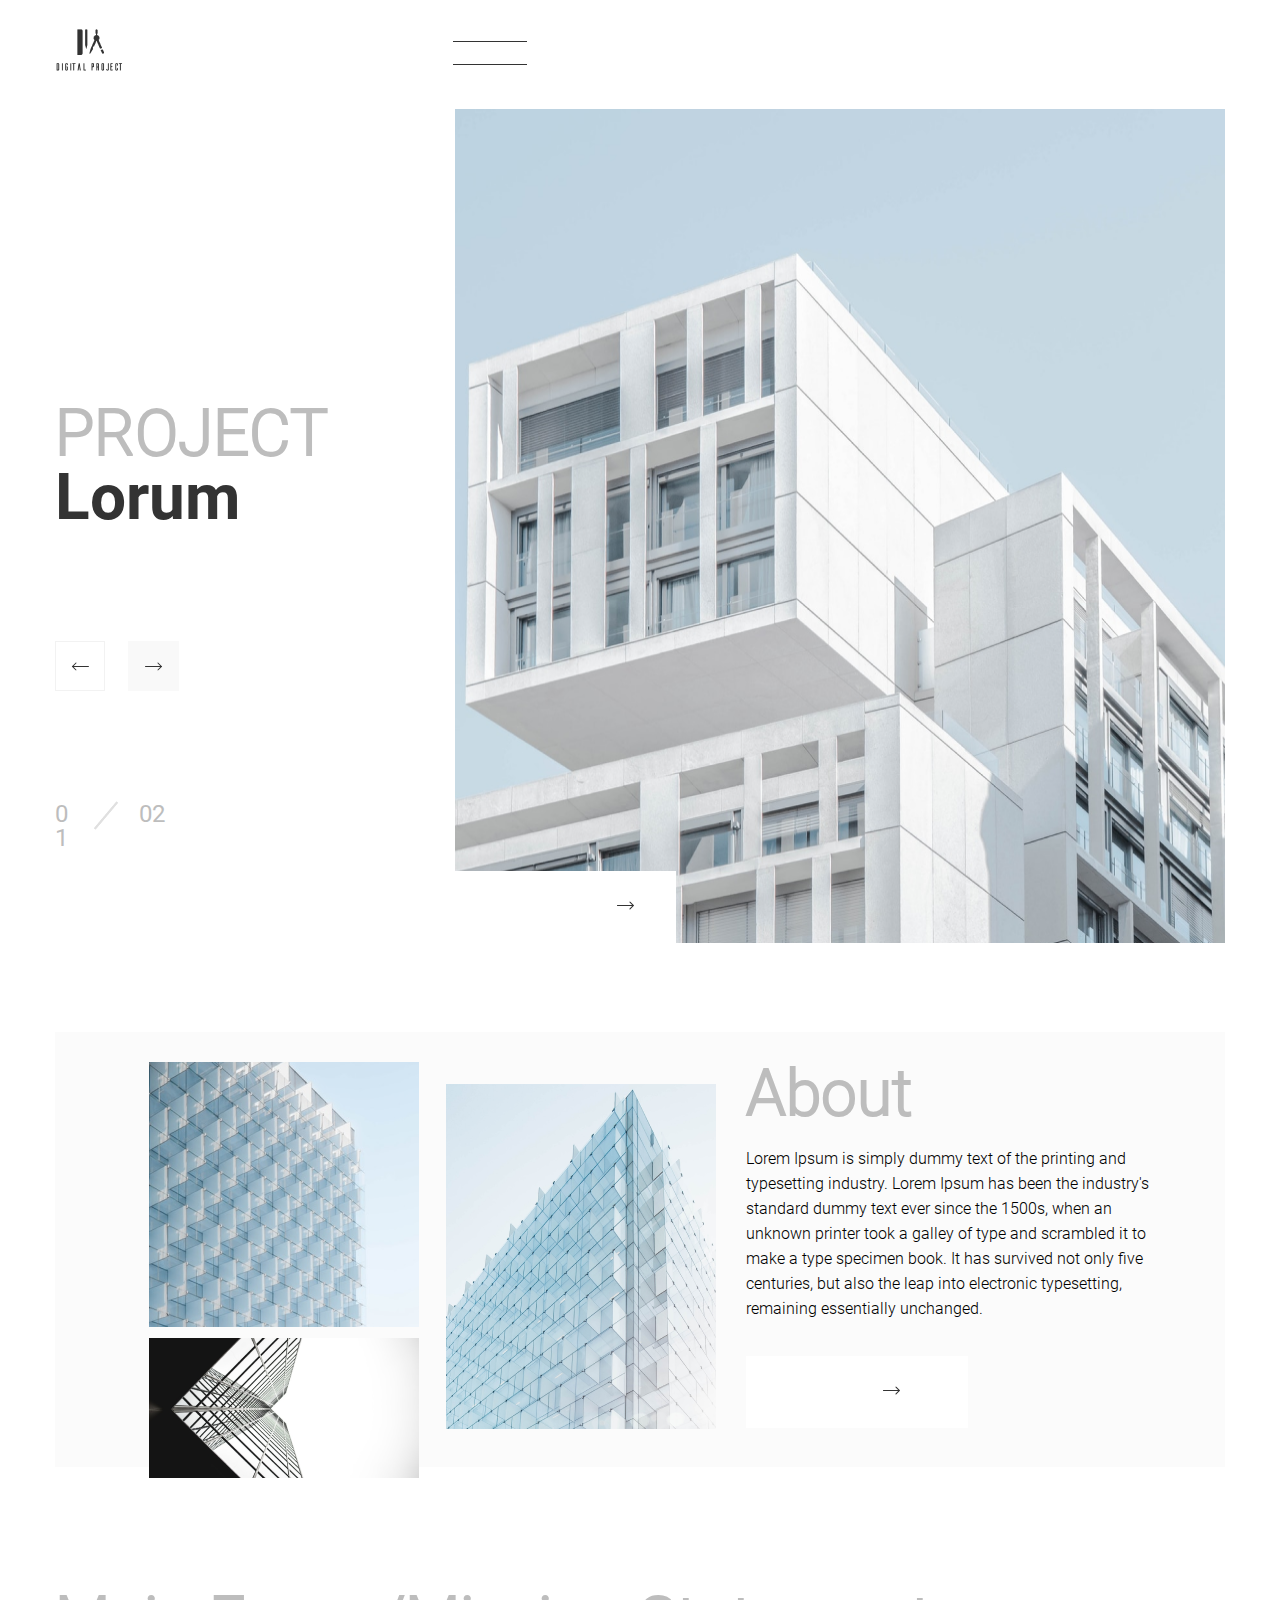
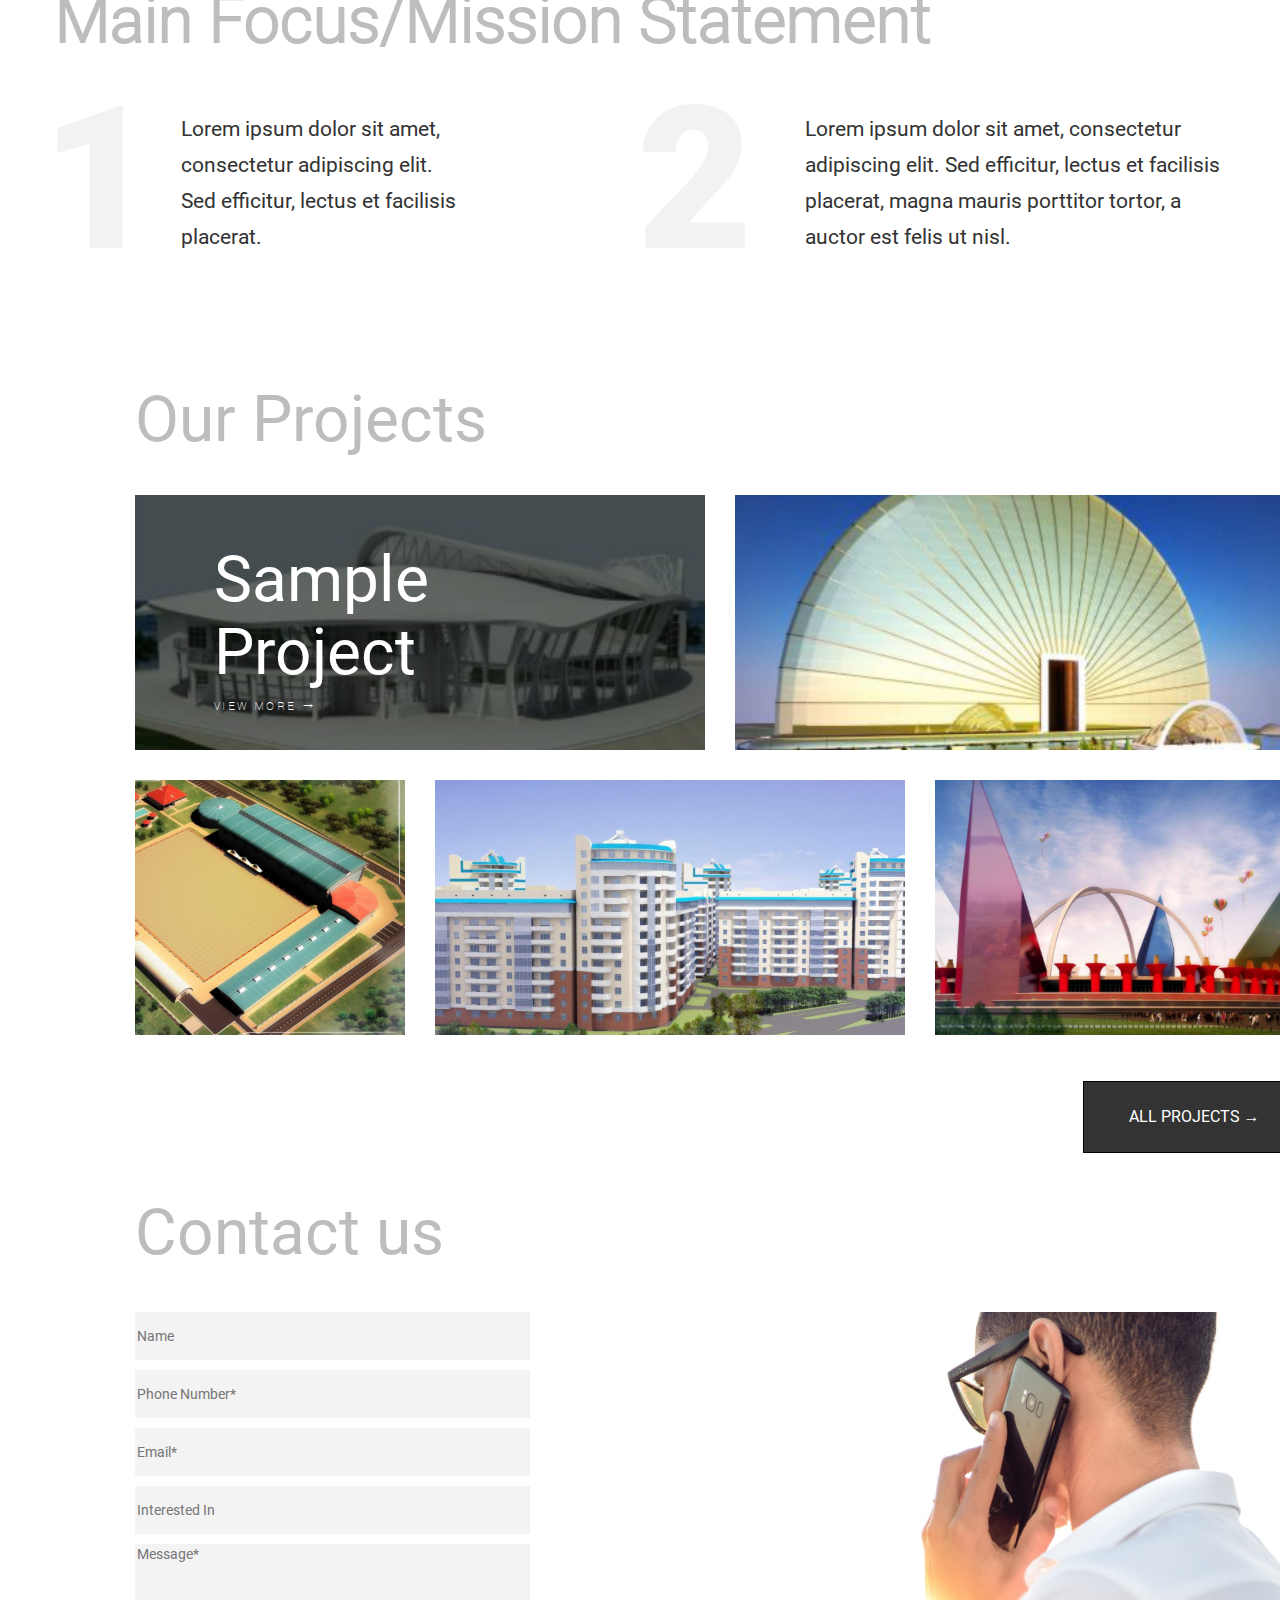
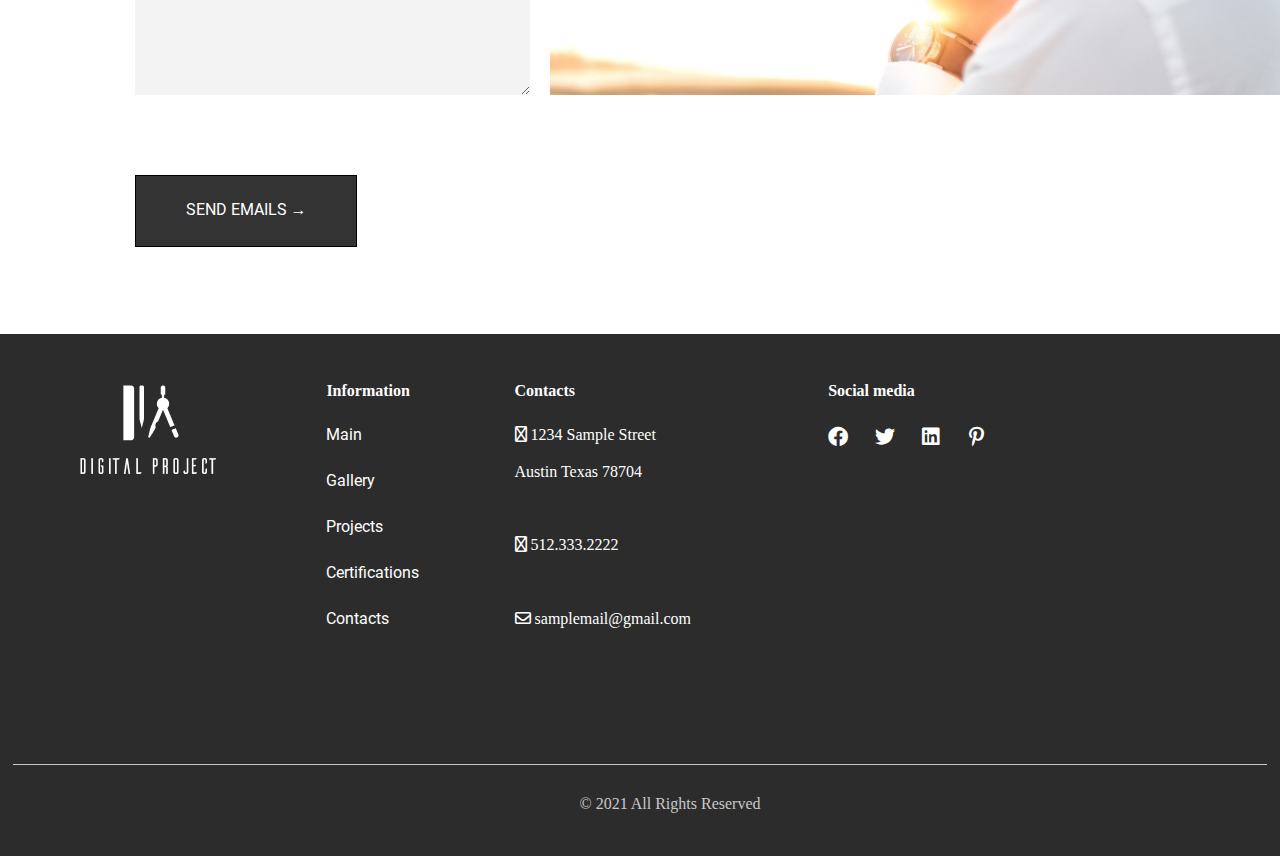
<file: index.html>
<!DOCTYPE html>
<html lang="en">

<head>
    <meta charset="UTF-8">
    <meta http-equiv="X-UA-Compatible" content="IE=edge">
    <meta name="viewport" content="width=device-width, initial-scale=1.0">
    <link rel="stylesheet" href="./assets/styles/normalize.css">
    <link rel="stylesheet" href="./assets/styles/style.css">
    <link rel="stylesheet" href="./assets/styles/adaptive.css">
    <link rel="preconnect" href="https://fonts.googleapis.com">
    <link rel="preconnect" href="https://fonts.gstatic.com" crossorigin>
    <link rel="stylesheet" type="text/css" href="https://cdnjs.cloudflare.com/ajax/libs/font-awesome/6.0.0-beta3/css/all.min.css">
    <link href="https://fonts.googleapis.com/css2?family=Roboto:ital,wght@0,300;1,100;1,300&display=swap" rel="stylesheet">
    <title>Website of architects</title>
</head>

<body>
    <header class="header">
        <div class="header__logo">
            <img src="./assets/images/logo_header.png" alt="">
        </div>
        <div class="nav__burger">
            &#9776;
        </div>
        <nav class="nav">
            <a href="index.html" class="nav__link nav__link-active">MAIN</a>
            <a href="photoGal.html" class="nav__link">GALLERY</a>
            <a href="our_projects.html" class="nav__link">PROJECTS</a>
            <a href="#" class="nav__link">CERTIFICATIONS</a>
            <a href="contact.html" class="nav__link">CONTACTS</a>
        </nav>
    </header>

    <section class="main">
        <div class="main__content">
            <h1 class="main__content-title title">
                PROJECT <span>Lorum</span>
            </h1>
            <div class="main__content-control control">
                <div class="main__content-control_back control__back">
                    <svg width="18" height="9" viewBox="0 0 18 9" fill="none" xmlns="http://www.w3.org/2000/svg">
                        <path fill-rule="evenodd" clip-rule="evenodd"
                            d="M18 4.5C18 4.22386 17.7761 4 17.5 4L1.5 4C1.22386 4 1 4.22386 1 4.5C1 4.77614 1.22386 5 1.5 5L17.5 5C17.7761 5 18 4.77614 18 4.5Z"
                            fill="#333333" />
                        <path fill-rule="evenodd" clip-rule="evenodd"
                            d="M5.35355 0.646447C5.15829 0.451184 4.84171 0.451184 4.64645 0.646447L0.792894 4.5L4.64645 8.35355C4.84171 8.54882 5.15829 8.54882 5.35355 8.35355C5.54882 8.15829 5.54882 7.84171 5.35355 7.64645L2.20711 4.5L5.35355 1.35355C5.54882 1.15829 5.54882 0.841709 5.35355 0.646447Z"
                            fill="#333333" />
                    </svg>
                </div>
                <div class="main__content-control_forward control__forward">
                    <svg width="19" height="9" viewBox="0 0 19 9" fill="none" xmlns="http://www.w3.org/2000/svg">
                        <path fill-rule="evenodd" clip-rule="evenodd"
                            d="M0.935303 4.5C0.935303 4.22386 1.15916 4 1.4353 4L17.4353 4C17.7114 4 17.9353 4.22386 17.9353 4.5C17.9353 4.77614 17.7114 5 17.4353 5L1.4353 5C1.15916 5 0.935303 4.77614 0.935303 4.5Z"
                            fill="#333333" />
                        <path fill-rule="evenodd" clip-rule="evenodd"
                            d="M13.5817 0.646447C13.777 0.451184 14.0936 0.451184 14.2889 0.646447L18.1424 4.5L14.2889 8.35355C14.0936 8.54882 13.777 8.54882 13.5817 8.35355C13.3865 8.15829 13.3865 7.84171 13.5817 7.64645L16.7282 4.5L13.5817 1.35355C13.3865 1.15829 13.3865 0.841709 13.5817 0.646447Z"
                            fill="#333333" />
                    </svg>

                </div>
            </div>
            <div class="main__content-numbers slide__numbers">
                <div class="main__content-number slide__number number-active">
                    01
                </div>
                <div class="main__content-slash slide__slash"></div>
                <div class="main__content-number slide__number">
                    02
                </div>
            </div>
        </div>
        <div class="main__img">
            <img src="./assets/images/main_img.png" alt="">
            <a class="main__img-btn btn btn__white" href="#">
                View Project
                <div class="main__img-btn_forward">
                    <img src="./assets/images/arrow_forward.png" alt="arrow">
                </div>
            </a>
        </div>
    </section>

    <section class="about">
        <div class="about__content">
            <div class="about__content-img">
                <div class="about__content-img_small">
                    <img class="about__img-1" src="./assets/images/about_1.png" alt="">
                    <img class="about__img-2" src="./assets/images/about_2.png" alt="">
                </div>
                <img class="about__img-3" src="./assets/images/about_3.png" alt="">
            </div>
            <div class="about__content-text">
                <h1 class="about__content-title title">About</h1>
                <div class="about__content-desc">
                    Lorem Ipsum is simply dummy text of the printing and typesetting industry. Lorem Ipsum has been the
                    industry's standard dummy text ever since the 1500s, when an unknown printer took a galley of type
                    and scrambled it to make a type specimen book. It has survived not only five centuries, but also the
                    leap into electronic typesetting, remaining essentially unchanged.
                </div>
                <a class="about__content-btn btn btn__white" href="#">
                    Read More
                    <div class="main__img-btn_forward">
                        <img src="./assets/images/arrow_forward.png" alt="arrow">
                    </div>
                </a>
            </div>
        </div>
    </section>

    <section class="focus">
        <h1 class="focus__content-title title">Main Focus/Mission Statement</h1>
        <div class="focus__content">
            <div class="focus__content-numbers">
                <div class="focus__content-desc focus__content-desc-1 ">
                    Lorem ipsum dolor sit amet, consectetur adipiscing elit. Sed efficitur, lectus et facilisis
                    placerat.
                </div>
            </div>
            <div class="focus__content-numbers">
                <div class="focus__content-desc focus__content-desc-2">
                    Lorem ipsum dolor sit amet, consectetur adipiscing elit. Sed efficitur, lectus et facilisis
                    placerat,
                    magna mauris porttitor tortor, a auctor est felis ut nisl.
                </div>
            </div>
        </div>
    </section>
    <div class="ourProjects-wrapper">
        <h1>Our Projects</h1>
        <div class="ourProjects-grid-container">
            <div id="item-1">
                <img id="ourProjects-firstImage" src="./assets/images/imageFirst.svg" alt="buildingFirst">
                <div id="ourProjects-firstImage-text">
                    <div id="ourProjects-firstImage-text-one">Sample Project</div>
                    <div id="ourProjects-firstImage-text-two">view more &rarr;</div>
                </div>
            </div>
            <div id="item-2">
                <img src="./assets/images/imageSec.svg" alt="buildingSec">
            </div>
            <div id="item-3"><img src="./assets/images/imageTh.svg" alt="buildingThird"></div>
            <div id="item-4"><img src="./assets/images/imageFo.svg" alt="buildingForth"></div>
            <div id="item-5"><img src="./assets/images/imageFi.svg" alt="buildingFifth"></div>
        </div>
        <div class="buttonP"> <a href="all-projects">ALL PROJECTS &rarr;</a>
        </div>
    </div>

    <div class="contactUs-wrapper">
        <h1 class="Contact-us">Contact us</h1>

        <img id="pic" src="./assets/images/man.svg" alt="man-calls">

        <div class="form-1">
            <label for="name"></label>
            <input type="text" class="name" id="name" placeholder="Name">
        </div>
        <div class="form-2">
            <label for="Number"></label>
            <input type="text" class="number" id="phoneNumber" placeholder="Phone Number*">
        </div>

        <div class="form-3">
            <label for="Email"></label>
            <input type="text" class="email" id="email" placeholder="Email*">
        </div>

        <div class="form-4">
            <label for="InterestedIN"></label>
            <input type="text" class="interest" id="InterestedIn" placeholder="Interested In">
        </div>

        <div class="form-5">
            <label for="Message"></label>
            <textarea class="message" id="Message" rows="4" placeholder="Message*"></textarea>
        </div>

        <div id="buttonS">
            <a href="Send-email">SEND EMAILS &rarr;</a>
        </div>
    </div>

    <footer>
        <div class="footer_content">
            <div class="logo">
                <img src="./assets/images/logo_project.png">
            </div>
            <div class="footer-heading_footer1">
                <h1>Information</h1>
                <div class="footer-heading_footer1_contetnt">
                    <a href="index.html">Main</a>
                    <a href="photoGal.html">Gallery</a>
                    <a href="our_projects.html">Projects</a>
                    <a href="#">Certifications</a>
                    <a href="contact.html">Contacts</a>
                </div>
            </div>
            <div class="footer-heading_footer2">
                <h1>Contacts</h1>
                <div class="footer-heading_footer2_contetnt">
                    <div><i class="fa-regular fa-location-dot"></i> 1234 Sample Street
                        <br><br>
                        Austin Texas 78704
                        <br><br>
                        <br>
                        <br>
                        <i class="fa-regular fa-phone"></i> 512.333.2222
                        <br>
                        <br>
                        <br><br>
                        <i class="fa-regular fa-envelope"></i> samplemail@gmail.com
                    </div>
                </div>
            </div>
            <div class="footer-heading_footer3">
                <h1>Social media</h1>
                <div class="links">
                    <a href="#"><i class="fab fa-facebook"></i></a>
                    <a href="#"><i class="fab fa-twitter"></i></a>
                    <a href="#"><i class="fa-brands fa-linkedin"></i></a>
                    <a href="#"><i class="fa-brands fa-pinterest-p"></i></a>
                </div>
            </div>
        </div>
        <div class="line">
        </div>
        <div class="footer_bottom">
            &copy; 2021 All Rights Reserved
        </div>
    </footer>
</body>
</html>
</file>
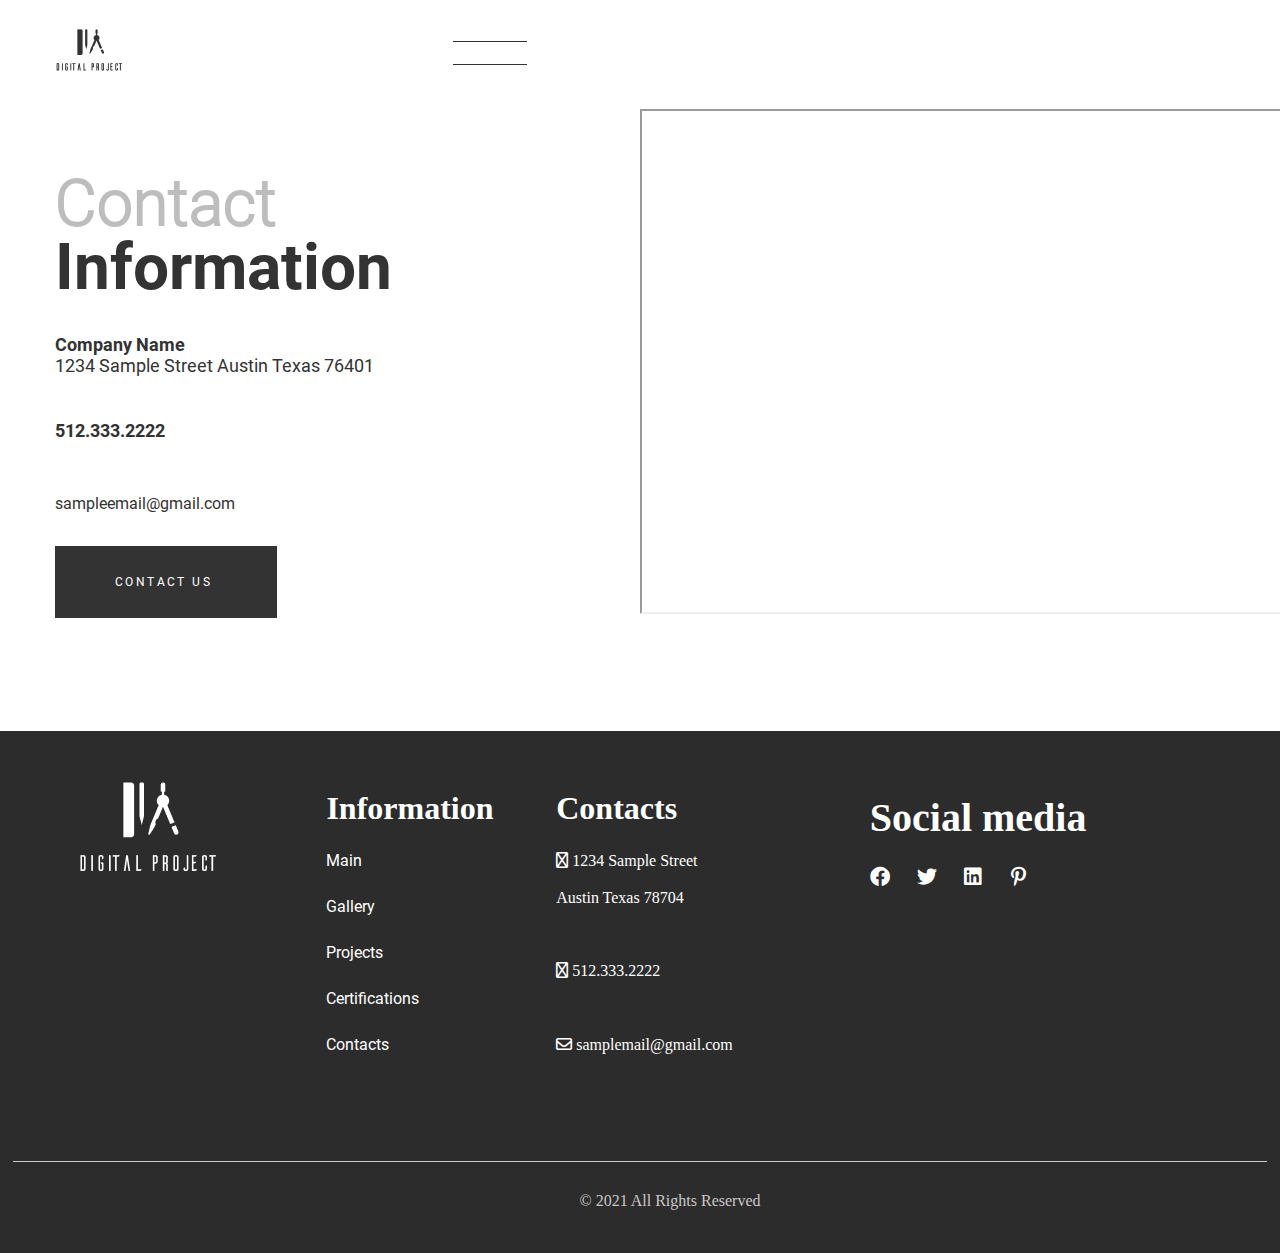
<file: contact.html>
<!DOCTYPE html>
<html lang="en">
<head>
    <meta charset="UTF-8">
    <meta http-equiv="X-UA-Compatible" content="IE=edge">
    <meta name="viewport" content="width=device-width, initial-scale=1.0">
    <link rel="stylesheet" type="text/css" href="https://cdnjs.cloudflare.com/ajax/libs/font-awesome/6.0.0-beta3/css/all.min.css">
    <link rel="stylesheet" href="./assets/styles/style.css">
    <link rel="stylesheet" href="./assets/styles/normalize.css">
    <link rel="stylesheet" href="./assets/styles/adaptive.css">
    <title>Contact information</title>
</head>
<body>
    <header class="header">
        <div class="header__logo">
            <img src="./assets/images/logo_header.png" alt="">
        </div> 
        <div class="nav__burger">
            &#9776;
        </div>
        <nav class="nav">
            <a href="index.html" class="nav__link nav__link-active">MAIN</a>
            <a href="#" class="nav__link">GALLERY</a>
            <a href="our_projects.html" class="nav__link">PROJECTS</a>
            <a href="#" class="nav__link">CERTIFICATIONS</a>
            <a href="contact.html" class="nav__link">CONTACTS</a>
        </nav>
    </header>

    <section class="contact">
        <div class="contact__content">
            <div class="contact__container">
                <h1 class="contact__content-title title">
                    Contact <span>Information</span>
                </h1>
                <div class="contact__content-name">
                    Company Name
                </div>
                <div class="contact__content-address">
                    1234 Sample Street Austin Texas 76401
                </div>
                <div class="contact__content-numbers">
                    512.333.2222
                </div>
                <div class="contact__content-email">
                    sampleemail@gmail.com
                </div>
                <a class="contact__btn btn btn__black" href="#">
                    Contact US
                </a>
            </div>
        </div>
        <div class="contact__map">
            <iframe src="https://www.google.com/maps/embed?pb=!1m18!1m12!1m3!1d32783.315971335694!2d-97.74895511254714!3d30.26781465917307!2m3!1f0!2f0!3f0!3m2!1i1024!2i768!4f13.1!3m3!1m2!1s0x8644b563cee397dd%3A0x8c7b0d0fd5625a82!2sCanopy%20by%20Hilton%20Austin%20Downtown!5e0!3m2!1sen!2sua!4v1638521319108!5m2!1sen!2sua" width="100%" height="501" allowfullscreen="" loading="lazy"></iframe>
        </div>
    </section>

    <footer>
        <div class="footer_content">
            <div class="logo">
            <img src="./assets/images/logo_footer.png">
            </div>
            
            <div class="footer-heading_footer1">
                <h1>Information</h1>
                <div class="footer-heading_footer1_contetnt">
                    <a href="index.html">Main</a>
                    <a href="#">Gallery</a>
                    <a href="our_projects.html">Projects</a>
                    <a href="#">Certifications</a>
                    <a href="contact.html">Contacts</a>
                </div>
            </div>
            <div class="footer-heading_footer2">
                <h1>Contacts</h1>
                <div class="footer-heading_footer2_contetnt">
                <div><i class="fa-regular fa-location-dot"></i>        1234 Sample Street
                    <br><br>
                    Austin Texas 78704
                    <br><br>
                    <br>
                    <br>
                <i class="fa-regular fa-phone"></i>        512.333.2222
                <br>
                <br>
                <br><br>
                <i class="fa-regular fa-envelope"></i>        samplemail@gmail.com
            </div>
            </div>
            </div>
            <div class="footer-heading_footer3">
                <h1>Social media</h1>
                <div class="links">
                <a href="#"><i class="fab fa-facebook"></i></a>
                <a href="#"><i class="fab fa-twitter"></i></a>
                <a href="#"><i class="fa-brands fa-linkedin"></i></a>
                <a href="#"><i class="fa-brands fa-pinterest-p"></i></a>
            </div>
            </div>
        </div>
        
        <div class="line">
        </div>
        <div class="footer_bottom">
        &copy; 2021 All Rights Reserved
        </div>
        </footer>
</body>
</html>
</file>
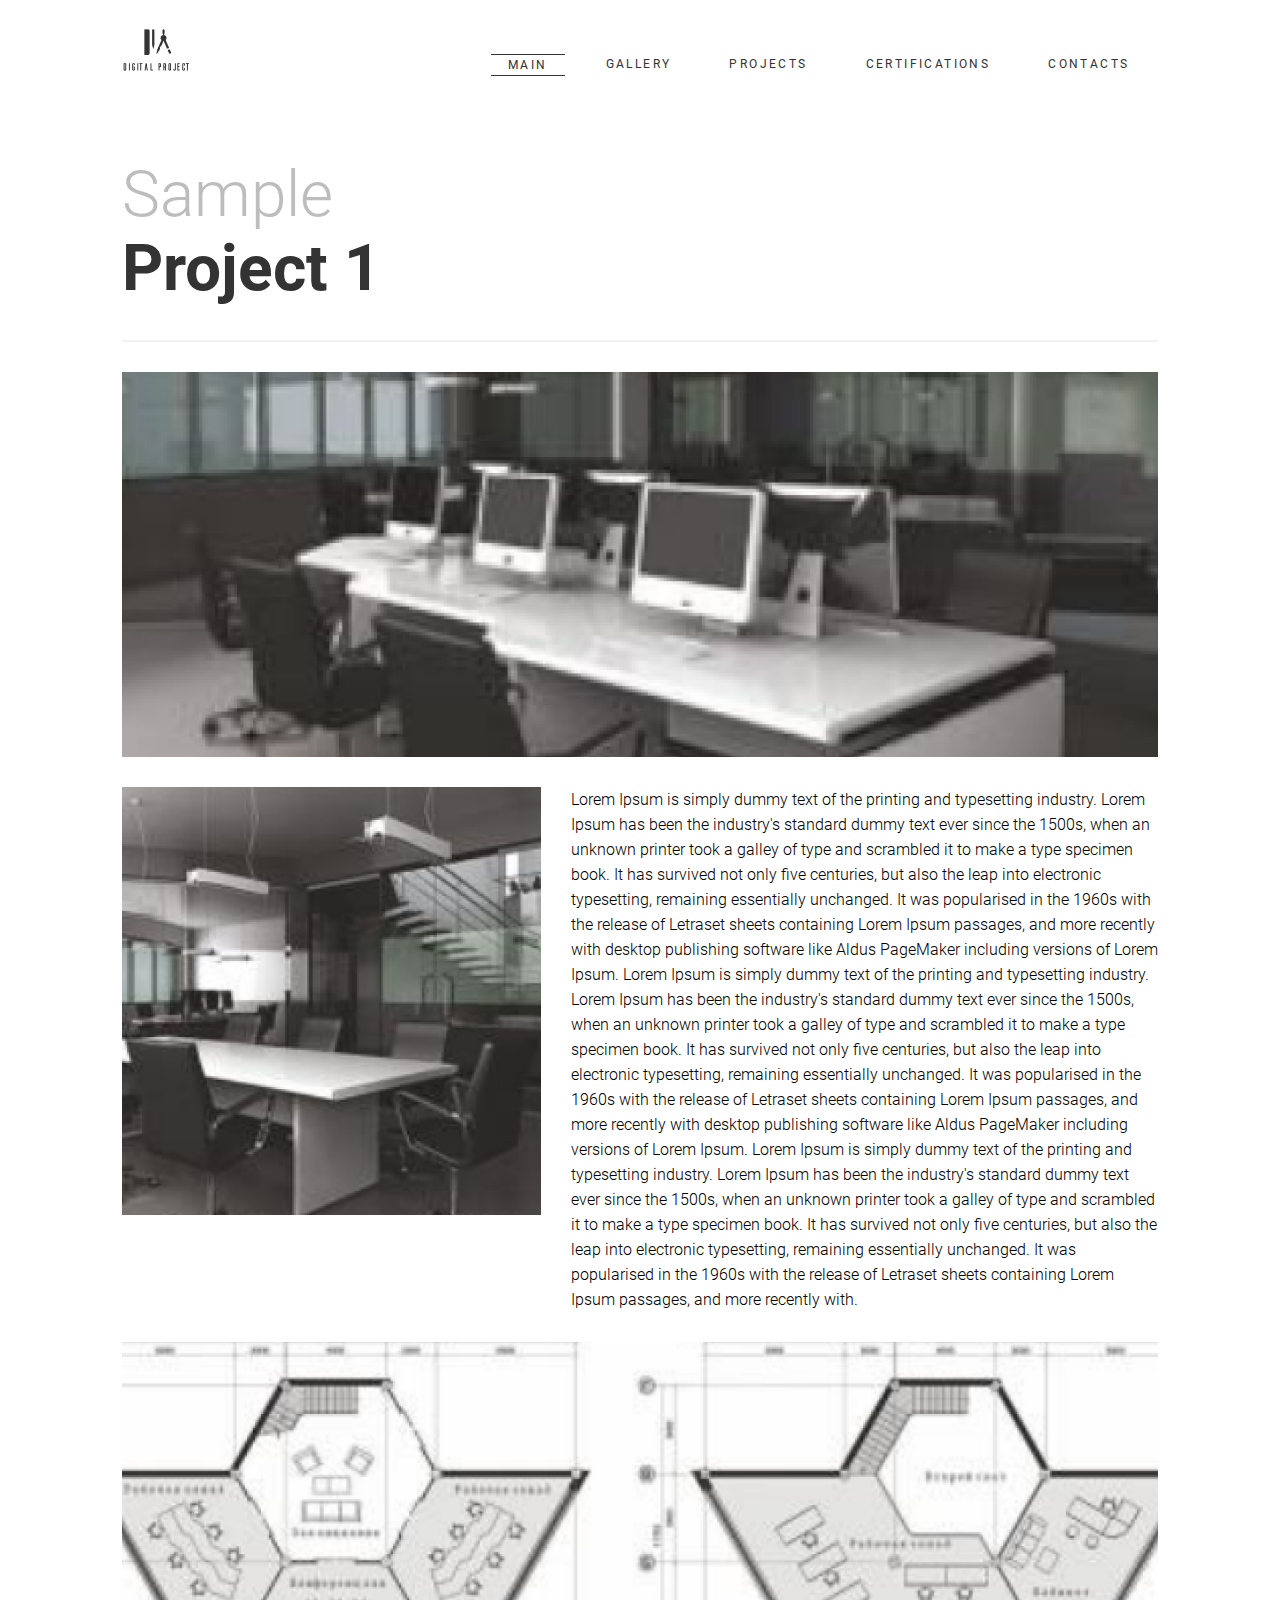
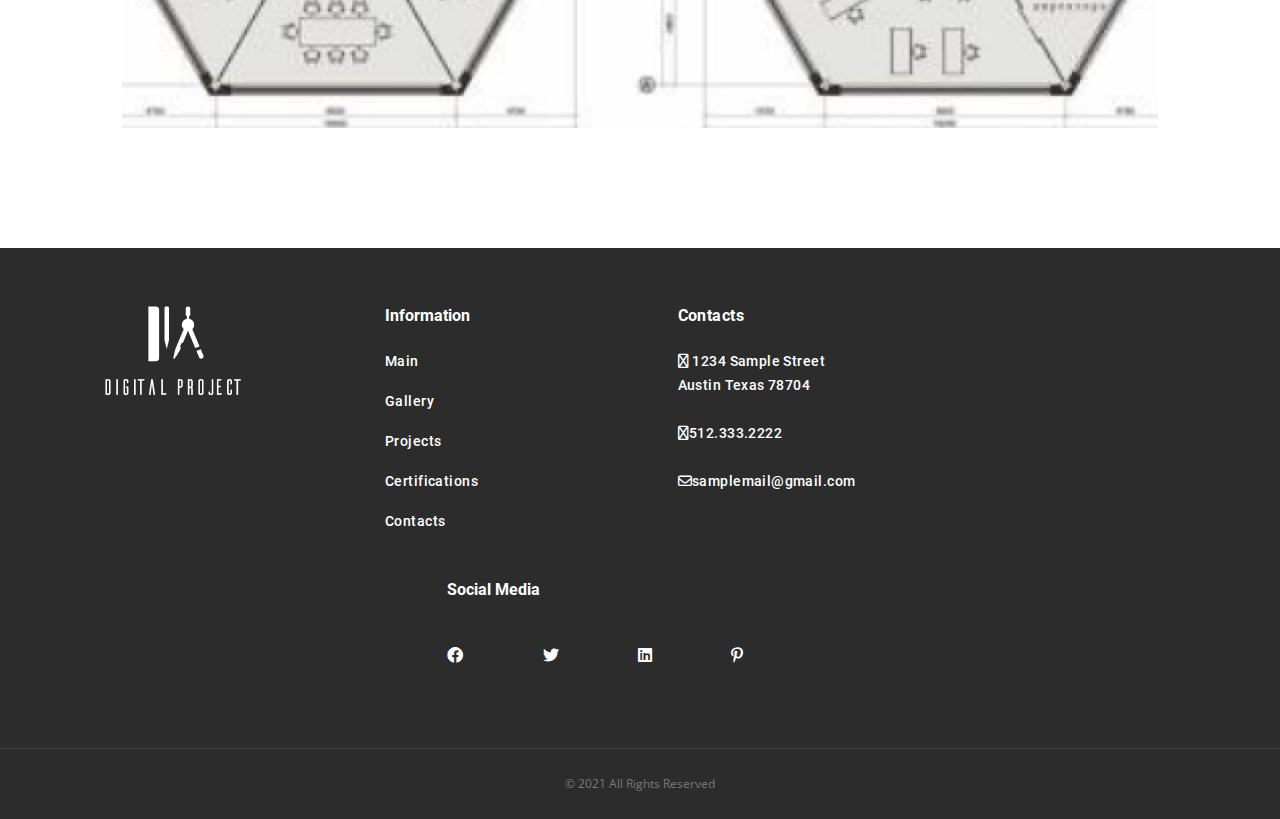
<file: sample_project-1.html>
<!DOCTYPE html>
<html lang="en">

<head>
    <meta charset="UTF-8">
    <meta http-equiv="X-UA-Compatible" content="IE=edge">
    <meta name="viewport" content="width=device-width, initial-scale=1.0">
    <title>Sample Project 1</title>
    <link rel="stylesheet" href="assets/styles/normalize.css">
    <link rel="stylesheet" href="assets/styles/style_sample_project-1.css">
    <link rel="stylesheet" type="text/css"
        href="https://cdnjs.cloudflare.com/ajax/libs/font-awesome/6.0.0-beta3/css/all.min.css">
</head>

<body>
    <header class="header">
        <div class="header__logo">
            <img src="assets/images/logo_header.png" alt="logo-digital-project">
        </div>
        <nav class="header__nav nav">
            <a href="index.html" class="nav__link nav__link-active">main</a>
            <a href="#" class="nav__link">gallery</a>
            <a href="our_projects.html" class="nav__link">projects</a>
            <a href="#" class="nav__link">certifications</a>
            <a href="#" class="nav__link">contacts</a>
        </nav>
    </header>

    <main class="main">
        <div class="content-one">
            <h1 class="content-one__title title">
                <span class="title_grey">Sample </span>
                <span class="title_black"> Project 1 </span>
            </h1>
            <div class="content-one__line"></div>
        </div>

        <img class="content-two__image-one" src="assets/images/image1_sp-page.png"
            alt="first-image-of-the-first-sample-project">

        <div class="content-three">
            <img class="content-three__img-two" src="assets/images/image2_sp-page.png"
                alt="second-image-of-the-first-sample-project">
            <p class="content-three__text">Lorem Ipsum is simply dummy text of the printing and typesetting
                industry. Lorem
                Ipsum
                has
                been the industry's standard dummy text ever since the 1500s, when an unknown printer took a
                galley
                of
                type and scrambled it to make a type specimen book. It has survived not only five centuries, but
                also
                the leap into electronic typesetting, remaining essentially unchanged. It was popularised in the
                1960s
                with the release of Letraset sheets containing Lorem Ipsum passages, and more recently with
                desktop
                publishing software like Aldus PageMaker including versions of Lorem Ipsum. Lorem Ipsum is
                simply
                dummy
                text of the printing and typesetting industry. Lorem Ipsum has been the industry's standard
                dummy
                text
                ever since the 1500s, when an unknown printer took a galley of type and scrambled it to make a
                type
                specimen book. It has survived not only five centuries, but also the leap into electronic
                typesetting,
                remaining essentially unchanged. It was popularised in the 1960s with the release of Letraset
                sheets
                containing Lorem Ipsum passages, and more recently with desktop publishing software like Aldus
                PageMaker
                including versions of Lorem Ipsum. Lorem Ipsum is simply dummy text of the printing and
                typesetting
                industry. Lorem Ipsum has been the industry's standard dummy text ever since the 1500s, when an
                unknown
                printer took a galley of type and scrambled it to make a type specimen book. It has survived not
                only
                five centuries, but also the leap into electronic typesetting, remaining essentially unchanged.
                It
                was
                popularised in the 1960s with the release of Letraset sheets containing Lorem Ipsum passages,
                and
                more
                recently with.</p>
        </div>

        <img class="content-four__image-three" src="assets/images/image3_sp-page.png"
            alt="third-image-of-the-first-sample-project">
    </main>

    <footer class="footer">
        <div class="footer__content">
            <div class="footer__logo">
                <img src="assets/images/logo_footer.png" alt="logo-digital-project">
            </div>

            <div class="footer__information">
                <h3 class="footer__title">Information</h3>

                <div class="information__links">
                    <a href="index.html">Main</a>
                    <a href="#">Gallery</a>
                    <a href="our_projects.html">Projects</a>
                    <a href="#">Certifications</a>
                    <a href="contact.html">Contacts</a>
                </div>
            </div>

            <div class="footer__contacts">
                <h3 class="footer__title">Contacts</h3>

                <div><i class="fa-regular fa-location-dot"></i>
                    <a>1234 Sample Street<br>Austin Texas 78704</a>
                    <br><br>
                    <i class="fa-regular fa-phone"></i><a>512.333.2222</a>
                    <br><br>
                    <i class="fa-regular fa-envelope"></i><a>samplemail@gmail.com</a>
                </div>
            </div>

            <div class="footer__social-media">
                <h3 class="footer__title">Social Media</h3>
                <div class="media-links">
                    <a href="#"><i class="fab fa-facebook"></i></a>
                    <a href="#"><i class="fab fa-twitter"></i></a>
                    <a href="#"><i class="fa-brands fa-linkedin"></i></a>
                    <a href="#"><i class="fa-brands fa-pinterest-p"></i></a>
                </div>
            </div>
        </div>

        <div class="footer__copyright">&copy; 2021 All Rights Reserved</div>

    </footer>
</body>

</html>
</file>
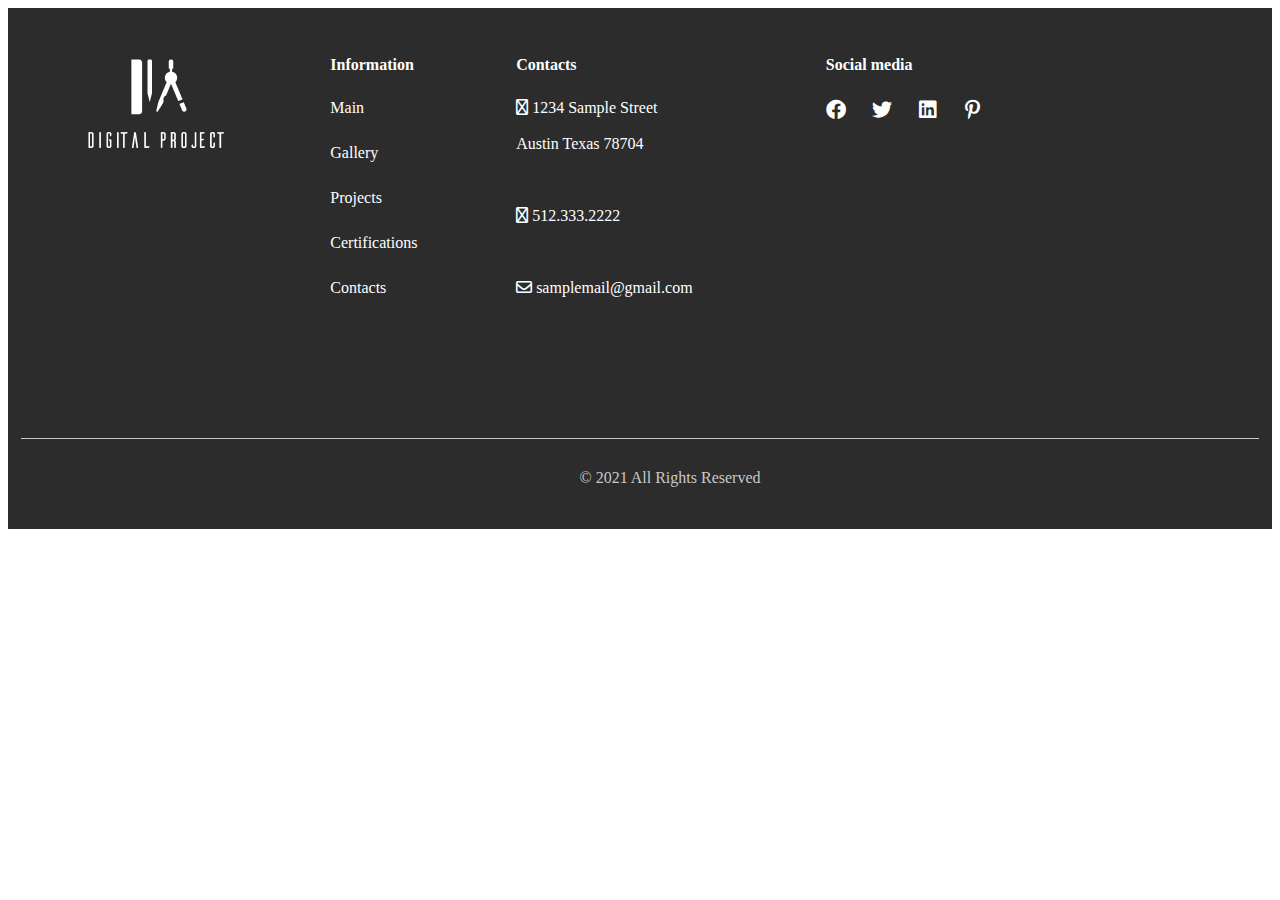
<file: footer/project1.html>
<!DOCTYPE html>
<html lang="en">
<head>
    <meta charset="UTF-8">
    <meta http-equiv="X-UA-Compatible" content="IE=edge">
    <meta name="viewport" content="width=device-width, initial-scale=1.0">
    <title>Document</title>
    <link rel="stylesheet" href="project1.css">
    <link rel="stylesheet" type="text/css" href="https://cdnjs.cloudflare.com/ajax/libs/font-awesome/6.0.0-beta3/css/all.min.css">
    <link rel="preconnect" href="https://fonts.googleapis.com"> 
<link rel="preconnect" href="https://fonts.gstatic.com" crossorigin> 
<link href="https://fonts.googleapis.com/css2?family=Roboto:ital,wght@0,300;1,100;1,300&display=swap" rel="stylesheet">
</head>
<body> 
    <footer>
    <div class="footer_content">
        <div class="logo">
        <img src="logo_project.png">
        </div>
        
        <div class="footer-heading_footer1">
            <h1>Information</h1>
            <div class="footer-heading_footer1_contetnt">
                <a href="Main.html">Main</a>
                <a href="Gallery.html">Gallery</a>
                <a href="Projects.html">Projects</a>
                <a href="Certifications.html">Certifications</a>
                <a href="Contacts.html">Contacts</a>
            </div>
        </div>
        <div class="footer-heading_footer2">
            <h1>Contacts</h1>
            <div class="footer-heading_footer2_contetnt">
            <div><i class="fa-regular fa-location-dot"></i>        1234 Sample Street
                <br><br>
                Austin Texas 78704
                <br><br>
                <br>
                <br>
            <i class="fa-regular fa-phone"></i>        512.333.2222
            <br>
            <br>
            <br><br>
            <i class="fa-regular fa-envelope"></i>        samplemail@gmail.com
        </div>
        </div>
        </div>
        <div class="footer-heading_footer3">
            <h1>Social media</h1>
            <div class="links">
            <a href="#"><i class="fab fa-facebook"></i></a>
            <a href="#"><i class="fab fa-twitter"></i></a>
            <a href="#"><i class="fa-brands fa-linkedin"></i></a>
            <a href="#"><i class="fa-brands fa-pinterest-p"></i></a>
        </div>
        </div>
    </div>
    
    <div class="line">
    </div>
    <div class="footer_bottom">
    &copy; 2021 All Rights Reserved
    </div>
    </footer>
</body>
</html>
</file>
<file: assets/styles/style.css>
@font-face {
    font-family: "RobotoRegular";
    src: url(../fonts/RobotoRegular.ttf);
}

@font-face {
    font-family: "RobotoLight";
    src: url(../fonts/RobotoLight.ttf);
}

@font-face {
    font-family: "RobotoBold";
    src: url(../fonts/RobotoBold.ttf);
}

@font-face {
    font-family: "RobotoBlack";
    src: url(../fonts/RobotoBlack.ttf);
}

@font-face {
    font-family: "GothicA1-Thin";
    src: url(../fonts/GothicA1-Thin.ttf);
}

.header {
    display: flex;
    max-width: 1170px;
    padding: 29px 0;
    margin: 0 auto;
}

.nav__burger {
    display: none;
}

.nav {
    display: flex;
    align-items: center;
    margin-left: 26%;
    margin-right: 15%;
}

.nav__link {
    margin-left: 2em;
    margin-right: 2em;
    padding: 4px 13px;
    font-family: "RobotoRegular", sans-serif;
    font-size: 0.750em;
    letter-spacing: 0.2em;
    text-decoration: none;
    text-transform: uppercase;
    color: #333333;
}

.nav__link-active {
    border-bottom: 1px solid #333333;
    border-top: 1px solid #333333;
    padding: 4px 17px;
}

.ourProjects-wrapper {
    width: 1170px;
    height: 765px;
    margin: 0 135px;
    position: relative;
}

.ourProjects-wrapper h1 {
    font-style: normal;
    font-weight: 300;
    font-size: 64px;
    line-height: 64px;
    font-family: "RobotoRegular", sans-serif;
    color: #BDBDBD;
}

.ourProjects-grid-container {
    display: grid;
    width: 1170px;
    grid-template-columns: 270px 270px 170px 370px;
    grid-template-rows: repeat(2, 255px);
    grid-gap: 30px;

}

.ourProjects-grid-container #item-1 {
    grid-column: 1/3;
    grid-row: 1/2;
    position: relative;
}

.ourProjects-grid-container #item-2 {
    grid-column: 3/5;
    grid-row: 1/2;
}

.ourProjects-grid-container #item-3 {
    grid-column: 1/2;
    grid-row: 2/3;
}

.ourProjects-grid-container #item-4 {
    grid-column: 2/4;
    grid-row: 2/3;
}

.ourProjects-grid-container #item-5 {
    grid-column: 4/5;
    grid-row: 2/3;
}

#ourProjects-firstImage {
    filter: brightness(50%);
}

#ourProjects-firstImage-text {
    position: absolute;
    left: 79px;
    top: 48px;
    width: 233px;
    height: 160px;
}

#ourProjects-firstImage-text-one {
    font-family: "RobotoRegular";
    src: url(../fonts/RobotoRegular.ttf);
    font-style: normal;
    font-weight: 300;
    font-size: 64px;
    color: white;
}

#ourProjects-firstImage-text-two {
    font-family: "GothicA1-Thin";
    font-style: normal;
    font-weight: normal;
    font-size: 12px;
    line-height: 12px;
    letter-spacing: 0.2em;
    text-transform: uppercase;
    color: white;
    margin-top: 10px;
}

.project-name {
    font-family: "RobotoRegular";
    src: url(../fonts/RobotoRegular.ttf);
    font-style: normal;
    font-weight: 300;
    font-size: 64px;
    color: #BDBDBD;

}

.container {
    display: grid;
    grid-gap: 20px;
    grid-template-columns: 2fr 2fr;
    grid-template-rows: 1fr 2fr 1.fr;
}

.buttonP {
    display: flex;
    justify-content: center;
    align-items: center;
    border: 1px solid black;
    width: 220px;
    height: 70px;
    background-color: #333333;
    position: absolute;
    bottom: 0px;
    right: 0px;
    color: #FFFFFF
}

a:link {
    text-decoration: none;
    color: white;
    font-family: "RobotoRegular";
    src: url(../fonts/RobotoRegular.ttf);
    font-style: normal;
    font-weight: 400;

}

.contactUs-wrapper {
    width: 1170px;
    height: 603px;
    margin: 0 135px 135px 135px;
}

.Contact-us {
    font-family: "RobotoRegular";
    src: url(../fonts/RobotoRegular.ttf);
    font-style: normal;
    font-weight: 300;
    font-size: 64px;
    color: #BDBDBD;
}

.name,
.number,
.email,
.interest {
    width: 391px;
    height: 46px;
    background-color: #F3F3F3;
    border: none;
    margin-bottom: 10px;
    font-family: "RobotoRegular";
    src: url(../fonts/RobotoRegular.ttf);
    font-size: 14px;

}

.message {
    width: 391px;
    height: 147px;
    background-color: #F3F3F3;
    border: none;
    font-family: "RobotoRegular";
    src: url(../fonts/RobotoRegular.ttf);
    font-size: 14px;
}

#pic {
    position: absolute;
    width: 749x;
    height: 383px;
    left: 550px;


}

#buttonS {
    display: flex;
    justify-content: center;
    align-items: center;
    border: 1px solid black;
    width: 220px;
    height: 70px;
    background-color: #333333;
    margin-right: 100px;
    margin-top: 75px;
}

.main {
    display: flex;
    justify-content: space-between;
    max-width: 1170px;
    margin: 0 auto;
    padding: 3px 0 7% 0;
}

.main__content {
    margin-top: 25%;
}

.main__content-title {
    max-width: 277px;
}

.title {
    margin: 0;
    font-family: "RobotoLight", sans-serif;
    font-size: 4em;
    line-height: 64px;
    color: #BDBDBD;
}

.title span {
    font-family: "RobotoBold", sans-serif;
    color: #333333;
}

.main__content-control {
    margin-top: 40%;
}

.control {
    display: flex;
}

.control__back,
.control__forward {
    padding: 15px;
    margin-right: 23px;
    box-sizing: border-box;
    text-align: center;
}

.control__back {
    border: 1px solid #F2F2F2;
}

.control__forward {
    border: 1px solid #F9F9F9;
    background: #F9F9F9;
}

.main__content-numbers {
    margin-top: 40%;
}

.slide__numbers {
    display: flex;
}

.slide__number {
    font-family: "RobotoRegular", sans-serif;
    font-size: 1.5em;
    line-height: 24px;
    color: #BDBDBD;
}

.number-active {
    max-width: 24px;
    word-break: break-all;
}

.slide__slash {
    margin: -4px 32px 0 26px;
    border: 1px solid #E0E0E0;
    box-sizing: border-box;
    transform: rotate(40deg);
    height: 35px;
    background: #E0E0E0;
}

.main__img {
    position: relative;
}

.main__img img {
    max-width: 770px;
    width: 100%;
    height: 100%;
}

.main__img-btn {
    position: absolute;
    bottom: 0;
    left: -1px;
}

.btn {
    display: flex;
    align-items: center;
    width: 222px;
    padding-top: 23px;
    padding-bottom: 23px;
    padding-left: 25px;
    box-sizing: border-box;
    font-family: "RobotoRegular", sans-serif;
    font-size: 0.75em;
    line-height: 12px;
    letter-spacing: 0.2em;
    text-transform: uppercase;
    text-decoration: none;
    color: #333333;
}

.btn__white {
    background: #FFFFFF;
}

.main__img-btn_forward {
    margin-left: 21px;
}

.about {
    max-width: 1170px;
    margin: 0 auto;
    background-color: #FBFBFB;
    background-size: cover;
}

.about__content {
    display: flex;
    max-height: 435px;
    height: 100%;
}

.about__content-img {
    display: flex;
    padding-left: 8%;
    padding-top: 2.5%;
}

.about__content-img_small {
    margin-right: 2.5%;
}

.about__img-1 {
    max-width: 270px;
    max-height: 265px;
    width: 100%;
    height: 100%;
}

.about__img-2 {
    margin-top: 2.5%;
    max-width: 270px;
    max-height: 140px;
    width: 100%;
    height: 100%;
}

.about__img-3 {
    padding-top: 4%;
    padding-bottom: 2.5%;
    max-width: 270px;
    max-height: 345px;
    width: 100%;
    height: 100%;
}

.about__content-text {
    padding: 30px 70px 30px 30px;
}

.about__content-desc {
    margin-top: 20px;
    max-width: 587px;
    font-family: "RobotoLight", sans-serif;
    font-size: 1em;
    line-height: 25px;
    color: #000000;
}

.about__content-btn {
    margin-top: 35px;
}

.focus {
    max-width: 1170px;
    margin: 0 auto;
    padding-top: 9.5%;
    padding-bottom: 7%;
}

.focus__content {
    display: flex;
    justify-content: space-between;
}

.focus__content-numbers {
    display: flex;
    margin-top: 5%;
}

.focus__content-desc {
    position: relative;
    font-family: "RobotoRegular", sans-serif;
    font-size: 1.313em;
    line-height: 36px;
    color: #333333;
}

.focus__content-desc-1 {
    max-width: 279px;
    left: 45%;
}

.focus__content-desc-1::before {
    display: block;
    position: absolute;
    bottom: 40%;
    left: -50%;
    content: "1";
    font-family: "RobotoBlack", sans-serif;
    font-size: 200px;
    color: #F2F2F2;
}

.focus__content-desc-2 {
    max-width: 420px;
}

.focus__content-desc-2::before {
    display: block;
    position: absolute;
    bottom: 40%;
    left: -40%;
    content: "2";
    font-family: "RobotoBlack", sans-serif;
    font-size: 200px;
    color: #F2F2F2;
}





/*Footer*/
.footer_bottom {
    color: #C8C8C8;
    bottom: 0px;
    left: 0px;
    width: 100%;
    text-align: center;
    margin: 30px;
}

footer {
    background-color: #2C2C2C;
    font-style: Roboto;
    padding: 1%;
}

.footer_content {
    color: #FFFFFF;
    display: flex;
    flex-direction: row;
    Width: 100%;
    Height: 417px;
}

.logo img {
    max-width: 100%;
}

.logo {
    display: flex;
    position: absolute;
    margin-left: 5%;
    margin-top: 3%;
}

.footer-heading_footer1 {
    display: flex;
    flex-direction: column;
    text-decoration: none;
    display: flex;
    justify-content: right;
    flex-basis: 10%;
    margin-left: 25%;
    margin-top: 2%;
}

.a:hover {
    text-decoration: none;
}

.footer-heading_footer1_contetnt a {
    justify-content: space-between;
    display: flex;
    flex-direction: column;
    height: 50%;
    text-decoration: none;
    color: #FFFFFF;

}

.footer-heading_footer2 {
    display: flex;
    flex-direction: column;
    justify-content: space-between;
    display: flex;
    height: 50%;
    flex-basis: 25%;
    margin-left: 5%;
    margin-top: 2%;
}

.footer-heading_footer3 {
    display: flex;
    flex-direction: column;
    color: #FFFFFF;
    text-decoration: none;
    font-size: 20px;
    color: #FFFFFF;
    flex-basis: 30%;
    margin-top: 2%;
}

.links a {
    width: 50%;
    color: #FFFFFF;
    text-decoration: none;
}

.links {
    display: flex;
    justify-content: space-between;
    width: 50%;
}

h1 {
    font-size: 16px;
}

.line {
    width: 100%;
    height: 1px;
    background-color: #C8C8C8;
    padding: 0px;
}


.footer-heading_footer1 h1 {
    margin-bottom: 25px;
}

.footer-heading_footer2 h1 {
    margin-bottom: 25px;
}

.footer-heading_footer3 h1 {
    margin-bottom: 25px;
}







/*Page Contact Information*/
.contact {
    display: flex;
    padding: 3px 0 112px 0;
    overflow: hidden;
}

.contact__content {
    flex: 0 0 100%;
}

.contact__container {
    max-width: 1170px;
    margin: 0 auto;
}

.contact__content-title {
    margin-top: 63px;
    max-width: 340px;
}

.contact__content-name {
    margin-top: 34px;
    font-family: "RobotoBold", sans-serif;
    font-size: 1.125em;
    line-height: 21px;
    color: #333333;
}

.contact__content-address {
    font-family: "RobotoRegular", sans-serif;
    font-size: 1.125em;
    line-height: 21px;
    color: #333333;
}

.contact__content-numbers {
    margin-top: 44px;
    font-family: "RobotoBold", sans-serif;
    font-size: 1.125em;
    line-height: 21px;
    color: #333333;
}

.contact__content-email {
    margin-top: 53px;
    font-family: "RobotoRegular", sans-serif;
    font-size: 1em;
    line-height: 19px;
    color: #333333;
}

.contact__btn {
    margin-top: 33px;
    padding: 30px 60px;
    color: #FFFFFF;
}

.btn__black {
    background: #333333;
}

.contact__map {
    flex: 0 0 50%;
    transform: translate(-100%, 0);
}

.contact__map iframe {
    max-width: 100%;
}
</file>
<file: assets/styles/adaptive.css>
@media screen and (max-width: 1230px) {
    .header, .main, .about, .focus {
        margin-left: 2%;
        margin-right: 2%;
    }
}

@media screen and (max-width: 1140px) {
    .nav {
        margin-left: 20%;
        margin-right: 0;
    }

    .main__img img {
        max-width: 650px;
    }
}

@media screen and (max-width: 1080px) {
    .header {
        flex-wrap: wrap;
        justify-content: center;
    }

    .header__logo {
        order: 1;
        text-align: center;
    }

    .nav {
        margin-top: 10px;
        margin-left: 0;
        width: 100%;
        order: 2;
    }

    .focus__content {
        flex-wrap: wrap;
        flex-direction: column;
        align-items: center;
    }

    .focus__content-desc-1 {
        left: -50%;

    }

    .focus__content-desc-2 {
        left: 40%;
    }

}

@media screen and (max-width: 1000px) {
    .about__content-img {
        padding-left: 3%;
    }

    .main__img img {
        max-width: 550px;
    }

    .about__content-img_small {
        display: none;
    }

    .about__img-3 {
        padding: 0;
    }
}

@media screen and (max-width: 870px) {
    .main {
        flex-direction: column;
        align-items: center;
    }

    .main__img {
        order: 3;
    }

    .main__content {
        order: 4;
        margin-top: 20px;
    }

    .main__img-btn {
        bottom: 8%;
        left: 30%;
    }

    .main__content-title {
        max-width: 100%;
    }

    .main__content-control {
        display: none;
    }

    .slide__numbers {
        margin-top: 20px;
        justify-content: center;
    }

    .focus__content-desc-1 {
        left: -25%;
    }

    .focus__content-desc-2 {
        left: 35%;
    }

}

@media screen and (min-width: 480px) and (max-width: 767px) {
    .footer_content {
        display: flex;

    }

    .footer-heading_footer1 {
        display: flex;
        flex-direction: column;
        text-decoration: none;
        display: flex;
        justify-content: right;
        flex-basis: 10%;
        margin-left: 25%;
    }

    .footer-heading_footer2 {
        display: flex;
        flex-direction: column;
        justify-content: space-between;
        display: flex;
        height: 50%;
        flex-basis: 25%;
        margin-left: 5%;
    }

    .footer-heading_footer3 {

        display: flex;
        flex-direction: column;
        color: #FFFFFF;
        text-decoration: none;
        font-size: 20px;
        color: #FFFFFF;
        flex-basis: 30%;
    }

    .logo {
        display: none;
    }

    .footer-heading_footer1 h1 {

        margin-bottom: 25px;
    }

    .footer-heading_footer2 h1 {

        margin-bottom: 25px;
    }

    .footer-heading_footer3 h1 {

        margin-bottom: 25px;
    }

    .footer-heading_footer1 {
        margin-top: 2%;
    }

    .footer-heading_footer2 {
        margin-top: 2%;
    }

    .footer-heading_footer3 {
        margin-top: 2%;
    }

}


@media screen and (max-width: 767px) {
    .header {
        justify-content: space-between;
        flex-direction: row-reverse;
    }

    .nav__burger {
        display: block;
        margin-right: 20px;
        color: #333333;
        font-size: 40px;
        line-height: 30px;
    }

    .nav {
        display: none;
        position: fixed;
        width: 100%;
        height: 100%;
        flex-direction: column;
        align-items: center;
        justify-content: flex-start;
        margin: 0;
        padding-top: 30px;
        background: #000000d9;
        top: 0;
        left: 0
    }

    .nav__link {
        display: block;
        width: auto;
    }

    .header__logo {
        margin-left: 20px;
    }

    .about__img-3 {
        display: none;
    }

    .focus__content-desc-1 {
        left: 32%;
    }

    .focus__content-desc-2 {
        max-width: 260px;
    }

    .focus__content-desc-1::before {
        left: -54%;
    }

    .focus__content-desc-2::before {
        left: -57%;
        bottom: 44%;
    }
    .contact{
        flex-direction: column;
    }

    .contact__content{
        align-self: center;
    }

    .contact__content-title{
        margin-top: 40px;
    }

    .contact__map{
        margin-top: 25px;
        transform: translate(0,0);
    }
}

@media screen and (max-width: 500px) {
    .focus__content-desc {
        font-size: 1em;
    }

    .about__content-btn {
        margin-top: 10px;
    }

    .title {
        font-size: 2.5em;
        text-align: center;
    }

    .about__content-text {
        padding: 10px;
    }

    .main__img-btn {
        left: 25%;
    }

    .focus__content-desc-1::before,
    .focus__content-desc-2::before {
        font-size: 100px;
    }

    .focus__content-desc-1::before {
        left: -24%;
    }

    .focus__content-desc-2::before {
        left: -28%;
    }

    .focus__content-desc-1,
    .focus__content-desc-2 {
        left: 17%;
    }
}


@media screen and (max-width: 479) {
    .logo {
        display: none;
    }

    footer {
        display: flex;
        flex-direction: column;
    }

    .footer-heading_footer1 {
        margin-top: 2%;
    }

    .footer-heading_footer2 {
        margin-top: 2%;
    }

    .footer-heading_footer3 {
        margin-top: 2%;
    }
}

@media screen and (max-width: 400px) {
    .main__img-btn {
        left: 20%;
    }

    .focus__content-desc-1 {
        max-width: 200px;
    }

    .focus__content-desc-2 {
        max-width: 210px;
    }

    .focus__content-desc-1::before {
        left: -37%;
    }

    .focus__content-desc-2::before {
        left: -33%;
    }
}

@media (min-width: 239) and (max-width: 478) {
    .logo {
        display: none;
    }

    footer {
        display: flex;
        flex-direction: column;
    }

    .footer-heading_footer1 {
        margin-top: 2%;
    }

    .footer-heading_footer2 {
        margin-top: 2%;
    }

    .footer-heading_footer3 {
        margin-top: 2%;
    }
}
</file>
<file: assets/styles/style_sample_project-1.css>
/* начало Подключение шрифтов */
@font-face {
    font-family: 'RobotoLight';
    font-style: normal;
    font-weight: 300;
    src: url(../fonts/RobotoLight.ttf);
}

@font-face {
    font-family: 'RobotoRegular';
    font-style: normal;
    font-weight: 400;
    src: url(../fonts/RobotoRegular.ttf);
}

@font-face {
    font-family: 'RobotoMedium';
    font-style: normal;
    font-weight: 500;
    src: url(../fonts/RobotoMedium.ttf);
}

@font-face {
    font-family: 'RobotoBold';
    font-style: normal;
    font-weight: bold;
    src: url(../fonts/RobotoBold.ttf);
}

@font-face {
    font-family: 'OpenSansRegular';
    font-style: normal;
    font-weight: 400;
    src: url(../fonts/OpenSansRegular.ttf);
}

/* конец Подключение шрифтов */



body {
    font-family: "RobotoLight";
    font-size: 16px;
    line-height: 64px;
    color: #333333;
}



/*Начало стилей header */
.header {
    display: flex;
    margin: 29px 9.5%;
    justify-content: space-between;
    align-items: center;
}

.header__nav {
    display: flex;
    flex-wrap: wrap;
    margin-left: 30px;
    justify-content: space-between;
}

.nav__link {
    margin-right: 1em;
    margin-left: 1em;
    padding: 4px 17px;
    font-family: 'RobotoRegular';
    font-size: 12px;
    line-height: 12px;
    letter-spacing: 0.2em;
    text-decoration: none;
    text-transform: uppercase;
    color: #333333;
}

.nav__link-active {
    border-top: 1px solid #333333;
    border-bottom: 1px solid #333333;
}

.nav__link:active {
    border-top: 1px solid #333333;
    border-bottom: 1px solid #333333;
}

/* Конец стилей header */



/* Начало стилей main */
.main {
    display: flex;
    flex-direction: column;
    margin: 63px 9.5% 120px 9.5%;
    gap: 30px;
}

.content-one {
    display: flex;
    flex-direction: column;
}

.content-one__title {
    width: 259px;
    margin: 0 0 29px 0;
}

.title_grey {
    font-family: 'RobotoLight';
    font-weight: 300;
    font-size: 64px;
    line-height: 100%;
    color: #BDBDBD;
}

.title_black {
    font-family: 'RobotoBold';
    font-size: 64px;
    line-height: 64px;
    color: #333333;
}

.content-one__line {
    border-bottom: 2px solid #F2F2F2;
}

.content-two__image-one {
    width: 100%;
}

.content-three {
    display: flex;
    flex-direction: row;
    flex-wrap: wrap;
    gap: 30px;
}

.content-three__img-two {
    flex: 1 0 36vh;
    max-width: 100%;
    max-height: 428px;
}

.content-three__text {
    flex: 1 0 62vh;
    max-width: 100%;
    margin: 0;
    font-family: 'RobotoLight';
    font-size: 16px;
    line-height: 25px;
    color: #000000;
}

.content-four__image-three {
    width: 100%;
}

/* Конец стилей main */



/* Начало стилей footer */
.footer {
    padding-top: 58px;
    background-color: #2C2C2C;
}

.footer__content {
    display: flex;
    flex-direction: row;
    flex-wrap: wrap;
    gap: 30px;
    padding: 0 15% 60px 8%;
    justify-content: space-around;
    color: #FFFFFF;
}

.footer__logo {
    flex: 1 0 19%;
    min-width: 145px;
    max-width: 100%;
}

.footer__information {
    display: flex;
    flex-direction: column;
    flex: 1 0 20%;
    min-width: 103px;
    max-width: 100%;
    text-decoration: none;
}

.footer__title {
    margin: 0em;
    padding-bottom: 25px;
    font-family: 'RobotoBold';
    font-size: 16px;
    line-height: 19px;
    color: #FFFFFF;
}

.information__links a {
    display: flex;
    flex-direction: column;
    padding-bottom: 16px;
    font-family: 'RobotoMedium';
    font-size: 14px;
    line-height: 171%;
    letter-spacing: 0.03em;
    color: #FFFFFF;
    text-decoration: none;
}

.footer__contacts {
    display: flex;
    flex-direction: column;
    flex: 1 0 35%;
    min-width: 120px;
    max-width: 100%;
    font-family: 'RobotoMedium';
    font-size: 14px;
    line-height: 171%;
    letter-spacing: 0.03em;
    color: #FFFFFF;
}

.footer__social-media {
    display: flex;
    flex-direction: column;
    flex: 1 0 17%;
    min-width: 193px;
    max-width: 30%;
}

.media-links a {
    color: #FFFFFF;
}

.media-links {
    display: flex;
    justify-content: space-between;
}

.footer__copyright {
    width: 100%;
    padding-top: 24px;
    padding-bottom: 24px;
    text-align: center;
    font-family: 'OpenSansRegular';
    font-size: 12px;
    line-height: 183%;
    color: rgba(200, 200, 200, 0.5);
    border-top: 1px solid rgba(255, 255, 255, 0.1);
}

/* Конец стилей footer */
</file>
<file: footer/project1.css>
.footer_bottom {
    color: #C8C8C8;
    bottom: 0px;
    left: 0px;
    width: 100%;
    text-align: center;
    margin: 30px;
}



footer {
    background-color: #2C2C2C;
    font-style: Roboto;
    padding: 1%;
}

.footer_content {

    color: #FFFFFF;
    display: flex;
    flex-direction: row;
    Width: 100%;
    Height: 417px;
}

.logo img {
    max-width: 100%;
}

.logo {

    display: flex;
    position: absolute;
    margin-left: 5%;
    margin-top: 3%;

}


.footer-heading_footer1 {
    display: flex;
    flex-direction: column;
    text-decoration: none;
    display: flex;
    justify-content: right;
    flex-basis: 10%;
    margin-left: 25%;
    margin-top: 2%;
}

.a:hover {
    text-decoration: none;
}

.footer-heading_footer1_contetnt a {
    justify-content: space-between;
    display: flex;
    flex-direction: column;
    height: 50%;
    text-decoration: none;
    color: #FFFFFF;

}

.footer-heading_footer2 {
    display: flex;
    flex-direction: column;
    justify-content: space-between;
    display: flex;
    height: 50%;
    flex-basis: 25%;
    margin-left: 5%;
    margin-top: 2%;
}

.footer-heading_footer3 {

    display: flex;
    flex-direction: column;
    color: #FFFFFF;
    text-decoration: none;
    font-size: 20px;
    color: #FFFFFF;
    flex-basis: 30%;
    margin-top: 2%;
}

.links a {
    width: 50%;
    color: #FFFFFF;
    text-decoration: none;
}

.links {
    display: flex;
    justify-content: space-between;
    width: 50%;
}

h1 {
    font-size: 16px;
}

.line {
    width: 100%;
    height: 1px;
    background-color: #C8C8C8;
    padding: 0px;
}


.footer-heading_footer1 h1 {

    margin-bottom: 25px;
}

.footer-heading_footer2 h1 {

    margin-bottom: 25px;
}

.footer-heading_footer3 h1 {

    margin-bottom: 25px;
}

@media screen and (min-width: 480px) and (max-width: 767px) {
    .footer_content {
        display: flex;

    }

    .footer-heading_footer1 {
        display: flex;
        flex-direction: column;
        text-decoration: none;
        display: flex;
        justify-content: right;
        flex-basis: 10%;
        margin-left: 25%;
    }

    .footer-heading_footer2 {
        display: flex;
        flex-direction: column;
        justify-content: space-between;
        display: flex;
        height: 50%;
        flex-basis: 25%;
        margin-left: 5%;
    }

    .footer-heading_footer3 {

        display: flex;
        flex-direction: column;
        color: #FFFFFF;
        text-decoration: none;
        font-size: 20px;
        color: #FFFFFF;
        flex-basis: 30%;
    }

    .logo {
        display: none;
    }

    .footer-heading_footer1 h1 {

        margin-bottom: 25px;
    }

    .footer-heading_footer2 h1 {

        margin-bottom: 25px;
    }

    .footer-heading_footer3 h1 {

        margin-bottom: 25px;
    }

    .footer-heading_footer1 {
        margin-top: 2%;
    }

    .footer-heading_footer2 {
        margin-top: 2%;
    }

    .footer-heading_footer3 {
        margin-top: 2%;
    }

}

@media screen and (max-width: 479) {
    .logo {
        display: none;
    }

    footer {
        display: flex;
        flex-direction: column;
    }

    .footer-heading_footer1 {
        margin-top: 2%;
    }

    .footer-heading_footer2 {
        margin-top: 2%;
    }

    .footer-heading_footer3 {
        margin-top: 2%;
    }
}

@media (min-width: 239) and (max-width: 478) {
    .logo {
        display: none;
    }

    footer {
        display: flex;
        flex-direction: column;
    }

    .footer-heading_footer1 {
        margin-top: 2%;
    }

    .footer-heading_footer2 {
        margin-top: 2%;
    }

    .footer-heading_footer3 {
        margin-top: 2%;
    }
}
</file>
